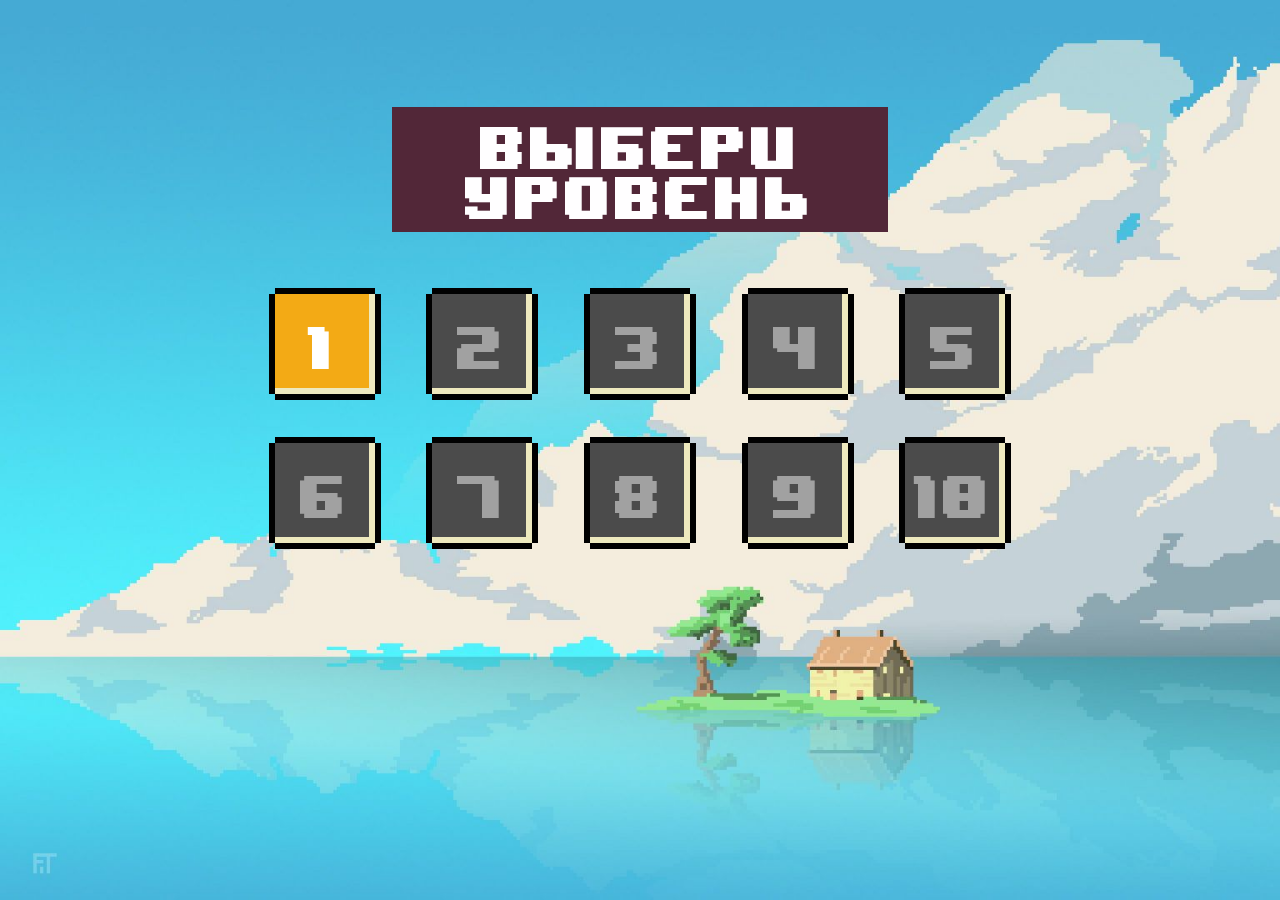
<file: index.html>
<!DOCTYPE html>
<html lang="en">
<head>
    <meta charset="UTF-8">
    <meta name="viewport" content="width=device-width, initial-scale=1.0">
    <title>Document</title>
    <link rel="stylesheet" href="css/style.css">
</head>
<body>
        <p class="title">Выбери уровень</p>
      <div class="levels">
        <div class="level_row">
            <a href="level_1/level_1.html" class="eightbit-btn">1</a>
            <a href="level_2/level_2.html" id="level2link" class="disable eightbit-btn">2</a>
            <a href="level_3/level_3.html" id="level3link" class="disable eightbit-btn">3</a>
            <a href="level_4/level_4.html" id="level4link" class="disable eightbit-btn">4</a>
            <a href="level_5/level_5.html" id="level5link" class="disable eightbit-btn">5</a>
        </div>

        <div class="level_row">
            <a href="level_6/level_6.html" id="level6link" class="disable eightbit-btn">6</a>
            <a href="level_7/level_7.html" id="level7link" class="disable eightbit-btn">7</a>
            <a href="level_8/level_8.html" id="level8link" class="disable eightbit-btn">8</a>
            <a href="level_9/level_9.html" id="level9link" class="disable eightbit-btn">9</a>
            <a href="level_10/level_10.html" id="level10link" class="disable eightbit-btn">10</a>
        </div>
      </div>

<script src="script.js"></script>
</body>
</html>
</file>
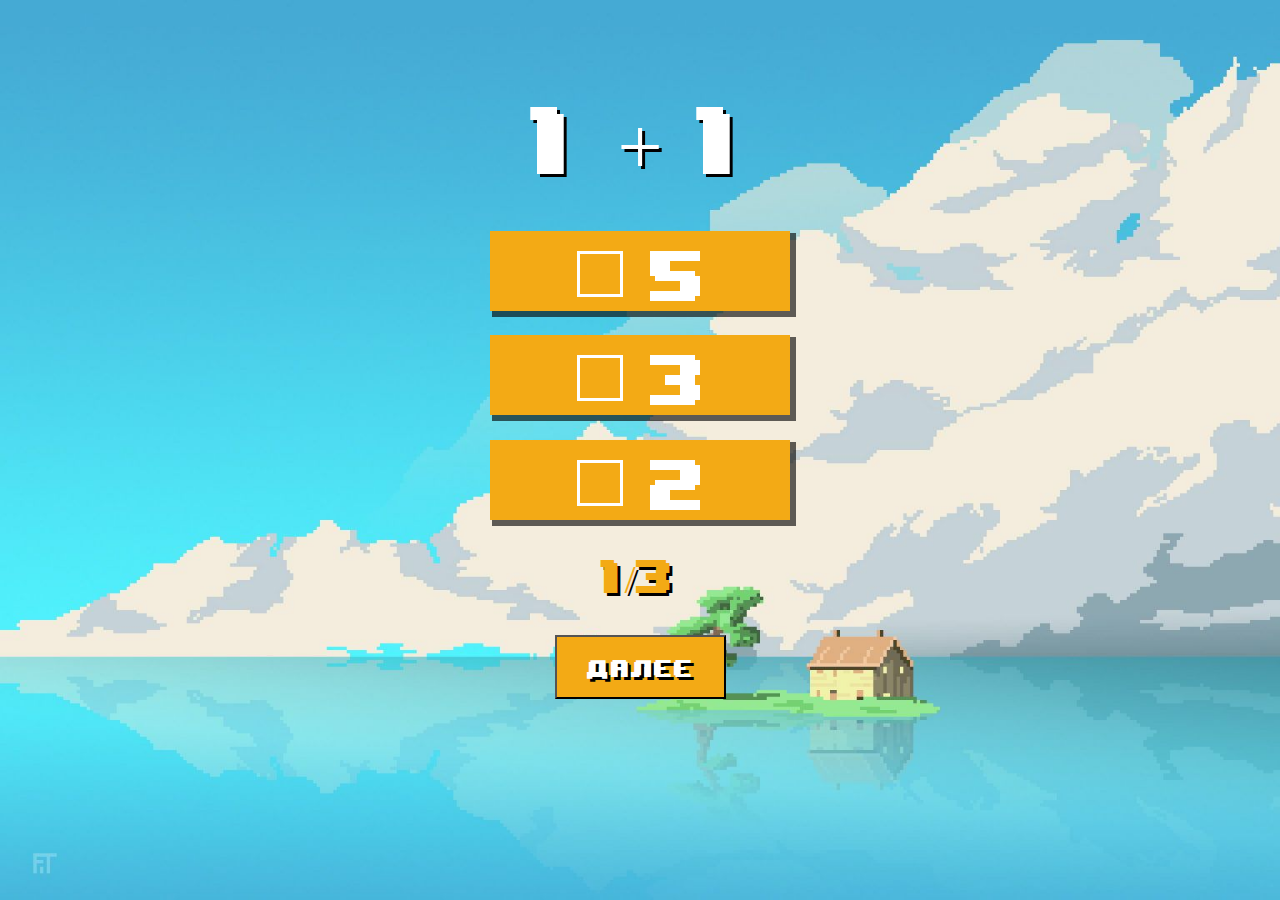
<file: level_1/level_1.html>
<!DOCTYPE html>
<html lang="en">
<head>
    <meta charset="UTF-8">
    <meta name="viewport" content="width=device-width, initial-scale=1.0">
    <title>Quiz</title>
    <link rel="stylesheet" href="../css/style_level.css">
</head>
<body>
    <div class="quiz" id="quiz">
        <div class="quiz-questions" id="questions"></div>

        <div class="quiz-indicator" id="indicator"></div>

        <div class="quiz-results" id="results">
            <div class="quiz-results-item">
                <div class="quiz-results-item_question"></div>
                <ul class="quiz-results-item_answers">
                </ul>
            </div>
        </div>

        <div class="quiz-controls">
            <button class="btn-next" id="btn-next">Далее</button>
            <button class="btn-restart" id="btn-restart">С начала</button>
        </div>
    </div>

    <script src="level_1.js"></script>
</body>
</html>
</file>
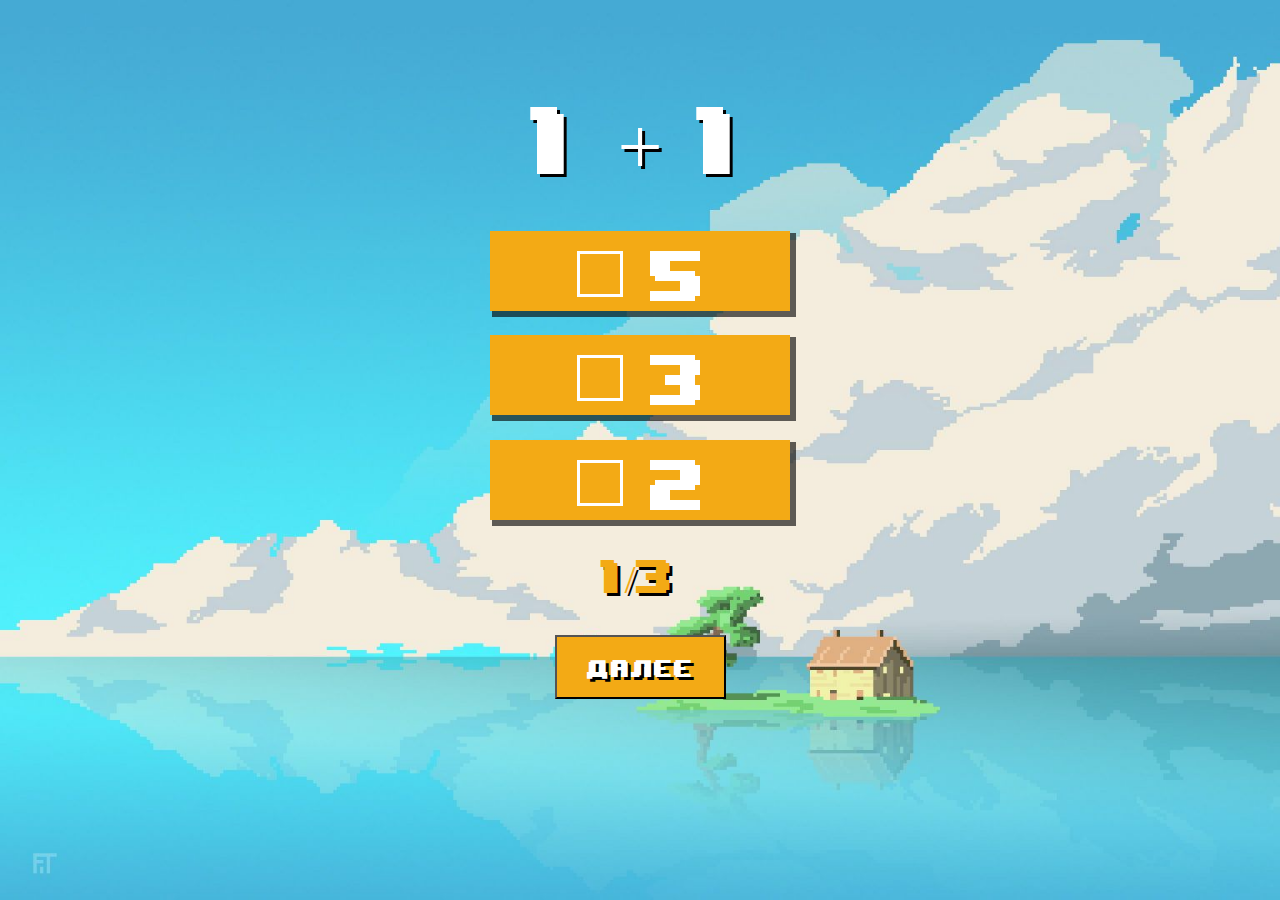
<file: level_2/level_2.html>
<!DOCTYPE html>
<html lang="en">
<head>
    <meta charset="UTF-8">
    <meta name="viewport" content="width=device-width, initial-scale=1.0">
    <title>Quiz</title>
    <link rel="stylesheet" href="../css/style_level.css">
</head>
<body>
    <div class="quiz" id="quiz">
        <div class="quiz-questions" id="questions"></div>

        <div class="quiz-indicator" id="indicator"></div>

        <div class="quiz-results" id="results">
            <div class="quiz-results-item">
                <div class="quiz-results-item_question"></div>
                <ul class="quiz-results-item_answers">
                </ul>
            </div>
        </div>

        <div class="quiz-controls">
            <button class="btn-next" id="btn-next">Далее</button>
            <button class="btn-restart" id="btn-restart">С начала</button>
        </div>
    </div>

    <script src="level_2.js"></script>
</body>
</html>
</file>
<file: css/style.css>
* {
    margin: 0;
    padding: 0;
    box-sizing: border-box;
    font-family: 'BIT';
    color: brown;
}

@font-face {
    font-family: 'BIT';
    src: url('../fonts/8bitwonderrusbylyajka_nominal.otf'); /* IE9 Compat Modes */
}

body {
    text-align: center;
    padding: 20px;
    background-image: url('../img/1.jpg');
    background-repeat: no-repeat;
    background-attachment: fixed;  
    background-size: cover;
}

.title {
    font-size: 50px;
    color: #FFFEFF;
    background-color: #522738;
    width: 40%;
    margin: 7% auto 0;
    padding: 1% 0;
}


.levels {
    margin-top: 3%;
}

.disable {
    background: #4b4b4b  !important;
    color: rgb(161, 161, 161) !important;
    pointer-events: none !important;
    cursor: default !important;
}

.eightbit-btn {
    background: #F3AA15;
    display: inline-block;
    position: relative;
    text-align: center;
    font-size: 50px;
    text-decoration: none;
    color: white;
    box-shadow: inset -6px -6px 0px 0px #EEE9BE;
    margin: 2%;
    width: 100px;
    height: 100px;
    line-height: 100px;
    transition: all .3s;
}

.eightbit-btn:hover,
.eightbit-btn:focus {
    background: #f7a501;
    box-shadow: inset -6px -6px 0px 0px #EEE9BE;
    width: 110px;
    height: 110px;
    line-height: 110px;
    font-size: 54px;
}

.eightbit-btn:active {
    box-shadow: inset 4px 4px 0px 0px #EEE9BE;
}

.eightbit-btn:before,
.eightbit-btn:after {
    content: "";
    position: absolute;
    width: 100%;
    height: 100%;
    box-sizing: content-box;
}

.eightbit-btn:before {
    top: -6px;
    left: 0;
    border-top: 6px black solid;
    border-bottom: 6px black solid;
}

.eightbit-btn:after {
    left: -6px;
    top: 0;
    border-left: 6px black solid;
    border-right: 6px black solid;
}
</file>
<file: css/style_level.css>
* {
    margin: 0;
    padding: 0;
    box-sizing: border-box;
    font-family: 'BIT';
    color: brown;
}

@font-face {
    font-family: 'BIT';
    src: url('../fonts/8bitwonderrusbylyajka_nominal.otf'); /* IE9 Compat Modes */
}

body {
    text-align: center;
    padding: 20px;
    background-image: url('../img/1.jpg');
    background-repeat: no-repeat;
    background-attachment: fixed;  
    background-size: cover;
}

ul {
    list-style: none;
}


.quiz {
    margin: 0 auto; 
}

.quiz-questions-item_question {
    font-size: 80px;
    color: #fff;
    margin-top: 6%;
    margin-bottom: 2%;
    text-shadow: 3px 3px 0px rgba(0, 0, 0, 1);
}



.answer-input {
    display: none;
}


.answer-text {
    position: relative;
    padding: 20px;
    display: inline-block;
    font-size: 60px;
    background-color: #F3AA15;
    margin: 1% auto;
    padding: 10px 100px 10px 160px;
    color: white;
    -webkit-box-shadow: 4px 4px 0px 2px rgba(0, 0, 0, 0.62);
    -moz-box-shadow: 4px 4px 0px 2px rgba(0, 0, 0, 0.62);
    box-shadow: 4px 4px 0px 2px rgba(0, 0, 0, 0.62);
    width: 300px;
}

.quiz-results-item_question {
    font-size: 50px;
    color: #fff;
    margin: 1% auto;
    text-shadow: 3px 3px 0px rgba(0, 0, 0, 1);
}

.quiz-results-item_answers {
    display: flex;
    align-items: center;
    justify-content: center;
}

.quiz-results-item_answers li {
    font-size: 30px;
    margin: 0 1%;
    color: #fff;
    text-shadow: 3px 3px 0px rgba(0, 0, 0, 1);
    background-color: #F3AA15;
    padding: 10px;
    -webkit-box-shadow: 3px 3px 0px 2px rgba(0, 0, 0, 0.82);
    -moz-box-shadow: 3px 3px 0px 2px rgba(0, 0, 0, 0.82);
    box-shadow: 3px 3px 0px 2px rgba(0, 0, 0, 0.82);
}

.quiz-results button {
    font-size: 16px;
    cursor: pointer;
    color: #fff;
    background-color: #F3AA15;
    padding: 20px 30px;
    text-shadow: 3px 3px 0px rgba(0, 0, 0, 1);
    margin-top: 1%;
    transition: .3s;
}

.quiz-results button:hover {
    transform: scale(1.1);
}

.quiz-results p {
    font-size: 50px;
    color: #fff;
    margin: 1% auto;
    text-shadow: 3px 3px 0px rgba(0, 0, 0, 1);
    margin-top: -530px;
}

.quiz-results {
    margin-top: 150px;
}

.btn-restart {
    margin: 0 auto;
    margin-top: 550px;
    font-size: 16px;
    cursor: pointer;
    color: #fff;
    background-color: #F3AA15;
    padding: 20px 30px;
    text-shadow: 3px 3px 0px rgba(0, 0, 0, 1);
    transition: .3s;
}

.btn-restart:hover {
    transform: scale(1.1);
}

.results-title {
    margin-top: -610px !important;  
}

.results-next {
    margin-bottom: 0px !important;
}







.answer-text::after {
    content: "";
    position: absolute;
    top: 28px;
    left: 95px;
    display: block;
    width: 30px;
    height: 30px;
    background-color: white;
    opacity: 0;
    transition: .2s;
    border-radius: 0%;
    cursor: pointer;
}

.answer-text::before {
    content: "";
    position: absolute;
    top: 20px;
    left: 87px;
    display: block;
    width: 40px;
    height: 40px;
    border: 3px solid white;
    border-radius: 0%;
    cursor: pointer;
}

.answer-input:checked + .answer-text::after {
    opacity: 1;
}

.quiz-indicator {
    font-size: 40px;
    color: #F3AA15;
    text-shadow: 3px 3px 0px rgba(0, 0, 0, 1);
}

.btn-next {
    font-size: 20px;
    cursor: pointer;
    color: #fff;
    background-color: #F3AA15;
    padding: 20px 30px;
    text-shadow: 3px 3px 0px rgba(0, 0, 0, 1);
    margin-top: 1%;
    transition: .3s;
}

.btn-next:disabled {
    background-color: #999999;
}

.btn-next:hover {
    transform: scale(1.1);
}


.quiz-questions, .quiz-indicator, .quiz-results {
    margin-bottom: 20px;
}

.quiz-questions-item, .quiz-results-item {
    margin-bottom: 20px;
}

.quiz-questions-item__question, .quiz-results-item__question {
    font-size: 20px; 
    margin-bottom: 20px;
}

.quiz-questions-item__answers, .quiz-results-item__answers {
    margin: 0;
    padding: 0; 
    list-style: none;
}

.quiz-indicator {
    display: block;
}

.quiz-results {
    display: none;
}

.btn-restart {
    display: none;
}

.questions--hidden, .btn-next--hidden, .indicator--hidden { 
    display: none;
}

.indicator--visible, .btn-restart--visible { 
    display: block;
}

.answer--invalid { 
   background-color: red !important;
}

.answer--valid {
    background-color: green !important;
}
</file>
